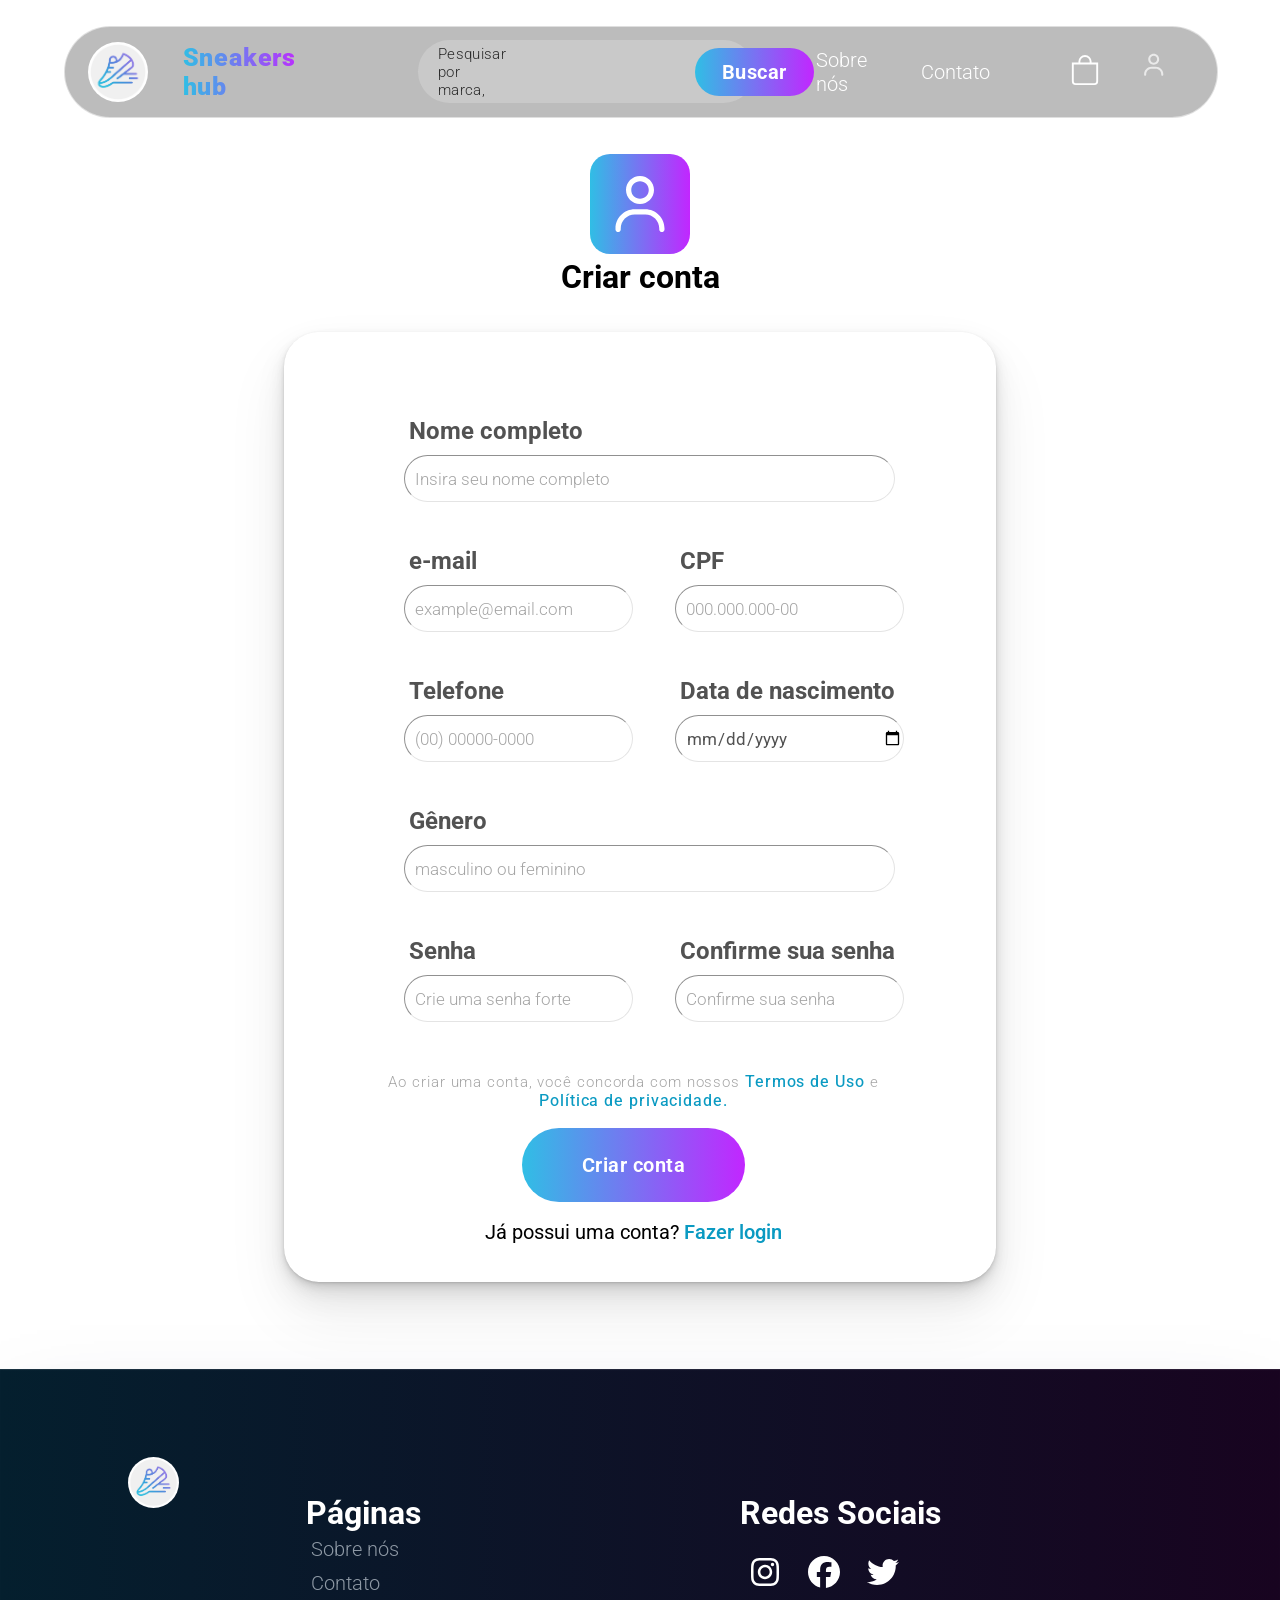
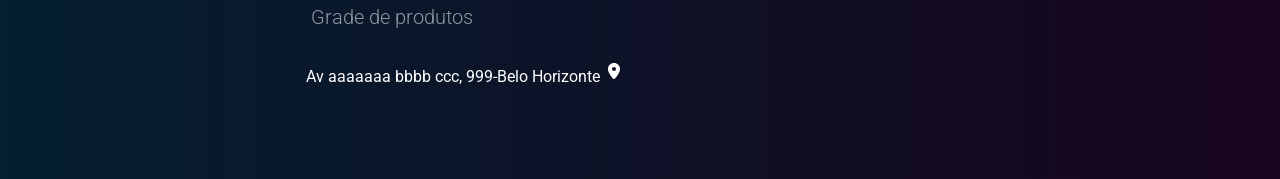
<file: conta.html>
<!DOCTYPE html>
<html lang="en">
<head>
    <meta charset="UTF-8">
    <meta name="viewport" content="width=device-width, initial-scale=1.0">
    <link rel="stylesheet" href="conta.css">
    <title>Document</title>
    <link rel="preconnect" href="https://fonts.googleapis.com">
    <link rel="preconnect" href="https://fonts.gstatic.com" crossorigin>
    <link href="https://fonts.googleapis.com/css2?family=Roboto:ital,wght@0,100..900;1,100..900&display=swap" rel="stylesheet">
</head>
<body>
    <header>
        <div id="nav">
            <img src="logo-tenis.png" alt="">
            <a href="index.html" id="casa">Sneakers hub</a>
            <div id="barra">
                <p>Pesquisar por marca, <modelo class=""></modelo></p>
                <a href="" id="buscar">Buscar</a></div>
            <a href="" class="sobre-contato s">Sobre nós</a>
            <a href="" class="sobre-contato c">Contato</a>
            <a href="sacola.html" class="btn sacola">
                <svg xmlns="http://www.w3.org/2000/svg" width="16" height="16" fill="currentColor" class="bi bi-bag" viewBox="0 0 16 16">
                    <path d="M8 1a2.5 2.5 0 0 1 2.5 2.5V4h-5v-.5A2.5 2.5 0 0 1 8 1m3.5 3v-.5a3.5 3.5 0 1 0-7 0V4H1v10a2 2 0 0 0 2 2h10a2 2 0 0 0 2-2V4zM2 5h12v9a1 1 0 0 1-1 1H3a1 1 0 0 1-1-1z"/>
                  </svg>
            </a>
            <a href="" class="btn log"><svg xmlns="http://www.w3.org/2000/svg" viewBox="0 0 640 640"><!--!Font Awesome Free v7.2.0 by @fontawesome - https://fontawesome.com License - https://fontawesome.com/license/free Copyright 2026 Fonticons, Inc.--><path d="M240 192C240 147.8 275.8 112 320 112C364.2 112 400 147.8 400 192C400 236.2 364.2 272 320 272C275.8 272 240 236.2 240 192zM448 192C448 121.3 390.7 64 320 64C249.3 64 192 121.3 192 192C192 262.7 249.3 320 320 320C390.7 320 448 262.7 448 192zM144 544C144 473.3 201.3 416 272 416L368 416C438.7 416 496 473.3 496 544L496 552C496 565.3 506.7 576 520 576C533.3 576 544 565.3 544 552L544 544C544 446.8 465.2 368 368 368L272 368C174.8 368 96 446.8 96 544L96 552C96 565.3 106.7 576 120 576C133.3 576 144 565.3 144 552L144 544z"/></svg></a>
        </div>
            </div>
    </header>

    <div id="geral">
        <svg id="svg" xmlns="http://www.w3.org/2000/svg" viewBox="0 0 640 640"><!--!Font Awesome Free v7.2.0 by @fontawesome - https://fontawesome.com License - https://fontawesome.com/license/free Copyright 2026 Fonticons, Inc.--><path d="M240 192C240 147.8 275.8 112 320 112C364.2 112 400 147.8 400 192C400 236.2 364.2 272 320 272C275.8 272 240 236.2 240 192zM448 192C448 121.3 390.7 64 320 64C249.3 64 192 121.3 192 192C192 262.7 249.3 320 320 320C390.7 320 448 262.7 448 192zM144 544C144 473.3 201.3 416 272 416L368 416C438.7 416 496 473.3 496 544L496 552C496 565.3 506.7 576 520 576C533.3 576 544 565.3 544 552L544 544C544 446.8 465.2 368 368 368L272 368C174.8 368 96 446.8 96 544L96 552C96 565.3 106.7 576 120 576C133.3 576 144 565.3 144 552L144 544z"/></svg>
        <div id="conteudo"></div>
        <h1>Criar conta</h1>
        <div id="form">
            <div class="int nome">
                <h2>Nome completo</h2>
                <input class="input grande" type="text" placeholder="Insira seu nome completo">
            </div>
            <div class="mei email">
                <h2>e-mail</h2>
                <input class="input"  type="email" placeholder="example@email.com">
            </div>
            <div class="mei telefone">
                <h2>Telefone</h2>
                <input class="input"  type="tel" placeholder="(00) 00000-0000">
            </div>
            <div class="mei cpf">
                <h2>CPF</h2>
                <input  class="input" type="number" placeholder="000.000.000-00">
            </div>
            <div class="mei nasc">
                <h2>Data de nascimento</h2>
                <input class="input"  type="date">
            </div>
            <div class="int genero">
                <h2>Gênero</h2>
                <input class="input grande"  type="text" placeholder="masculino ou feminino">
            </div>
            <div class="mei senha">
                <h2>Senha</h2>
                <input class="input"  type="password" placeholder="Crie uma senha forte" >
            </div>
            <div class="mei senha2">
                <h2>Confirme sua senha</h2>
                <input class="input"  type="password" placeholder="Confirme sua senha">
            </div>
            <div class="resto">
                <p id="bobagem">Ao criar uma conta, você concorda com nossos <span>Termos de Uso</span> e <span> Política de privacidade.</span></p>
                <a href="" id="criar">Criar conta</a>
                <p id="ja">Já possui uma conta? <span>Fazer login</span></p>
            </div>
        </div>
    </div>
    <footer>
        <div class="div um"> <img src="logo-tenis.png" alt=""></div>
        <div class="div dois">
                <h1>Páginas</h1>
                <a href="">Sobre nós</a><br>
                <a href="">Contato</a><br>
                <a href="grade.html">Grade de produtos</a>
        </div>
        <div class="div tres">
            <h1>Redes Sociais</h1>
                <a href=""><svg xmlns="http://www.w3.org/2000/svg" viewBox="0 0 640 640"><!--!Font Awesome Free v7.3.0 by @fontawesome - https://fontawesome.com License - https://fontawesome.com/license/free Copyright 2026 Fonticons, Inc.--><path d="M320.3 205C256.8 204.8 205.2 256.2 205 319.7C204.8 383.2 256.2 434.8 319.7 435C383.2 435.2 434.8 383.8 435 320.3C435.2 256.8 383.8 205.2 320.3 205zM319.7 245.4C360.9 245.2 394.4 278.5 394.6 319.7C394.8 360.9 361.5 394.4 320.3 394.6C279.1 394.8 245.6 361.5 245.4 320.3C245.2 279.1 278.5 245.6 319.7 245.4zM413.1 200.3C413.1 185.5 425.1 173.5 439.9 173.5C454.7 173.5 466.7 185.5 466.7 200.3C466.7 215.1 454.7 227.1 439.9 227.1C425.1 227.1 413.1 215.1 413.1 200.3zM542.8 227.5C541.1 191.6 532.9 159.8 506.6 133.6C480.4 107.4 448.6 99.2 412.7 97.4C375.7 95.3 264.8 95.3 227.8 97.4C192 99.1 160.2 107.3 133.9 133.5C107.6 159.7 99.5 191.5 97.7 227.4C95.6 264.4 95.6 375.3 97.7 412.3C99.4 448.2 107.6 480 133.9 506.2C160.2 532.4 191.9 540.6 227.8 542.4C264.8 544.5 375.7 544.5 412.7 542.4C448.6 540.7 480.4 532.5 506.6 506.2C532.8 480 541 448.2 542.8 412.3C544.9 375.3 544.9 264.5 542.8 227.5zM495 452C487.2 471.6 472.1 486.7 452.4 494.6C422.9 506.3 352.9 503.6 320.3 503.6C287.7 503.6 217.6 506.2 188.2 494.6C168.6 486.8 153.5 471.7 145.6 452C133.9 422.5 136.6 352.5 136.6 319.9C136.6 287.3 134 217.2 145.6 187.8C153.4 168.2 168.5 153.1 188.2 145.2C217.7 133.5 287.7 136.2 320.3 136.2C352.9 136.2 423 133.6 452.4 145.2C472 153 487.1 168.1 495 187.8C506.7 217.3 504 287.3 504 319.9C504 352.5 506.7 422.6 495 452z"/></svg></a>
                <a href=""><svg xmlns="http://www.w3.org/2000/svg" viewBox="0 0 640 640"><!--!Font Awesome Free v7.3.0 by @fontawesome - https://fontawesome.com License - https://fontawesome.com/license/free Copyright 2026 Fonticons, Inc.--><path d="M576 320C576 178.6 461.4 64 320 64C178.6 64 64 178.6 64 320C64 440 146.7 540.8 258.2 568.5L258.2 398.2L205.4 398.2L205.4 320L258.2 320L258.2 286.3C258.2 199.2 297.6 158.8 383.2 158.8C399.4 158.8 427.4 162 438.9 165.2L438.9 236C432.9 235.4 422.4 235 409.3 235C367.3 235 351.1 250.9 351.1 292.2L351.1 320L434.7 320L420.3 398.2L351 398.2L351 574.1C477.8 558.8 576 450.9 576 320z"/></svg></a>
                <a href=""><svg xmlns="http://www.w3.org/2000/svg" viewBox="0 0 640 640"><!--!Font Awesome Free v7.3.0 by @fontawesome - https://fontawesome.com License - https://fontawesome.com/license/free Copyright 2026 Fonticons, Inc.--><path d="M523.4 215.7C523.7 220.2 523.7 224.8 523.7 229.3C523.7 368 418.1 527.9 225.1 527.9C165.6 527.9 110.4 510.7 64 480.8C72.4 481.8 80.6 482.1 89.3 482.1C138.4 482.1 183.5 465.5 219.6 437.3C173.5 436.3 134.8 406.1 121.5 364.5C128 365.5 134.5 366.1 141.3 366.1C150.7 366.1 160.1 364.8 168.9 362.5C120.8 352.8 84.8 310.5 84.8 259.5L84.8 258.2C98.8 266 115 270.9 132.2 271.5C103.9 252.7 85.4 220.5 85.4 184.1C85.4 164.6 90.6 146.7 99.7 131.1C151.4 194.8 229 236.4 316.1 240.9C314.5 233.1 313.5 225 313.5 216.9C313.5 159.1 360.3 112 418.4 112C448.6 112 475.9 124.7 495.1 145.1C518.8 140.6 541.6 131.8 561.7 119.8C553.9 144.2 537.3 164.6 515.6 177.6C536.7 175.3 557.2 169.5 576 161.4C561.7 182.2 543.8 200.7 523.4 215.7z"/></svg></a>
        </div>
        <div class="div"></div>
        <div class="div cinco"><p>Av aaaaaaa bbbb ccc, 999-Belo Horizonte</p><svg xmlns="http://www.w3.org/2000/svg" viewBox="0 0 640 640"><!--!Font Awesome Free v7.3.0 by @fontawesome - https://fontawesome.com License - https://fontawesome.com/license/free Copyright 2026 Fonticons, Inc.--><path d="M128 252.6C128 148.4 214 64 320 64C426 64 512 148.4 512 252.6C512 371.9 391.8 514.9 341.6 569.4C329.8 582.2 310.1 582.2 298.3 569.4C248.1 514.9 127.9 371.9 127.9 252.6zM320 320C355.3 320 384 291.3 384 256C384 220.7 355.3 192 320 192C284.7 192 256 220.7 256 256C256 291.3 284.7 320 320 320z"/></svg></div>
        <div class="div"></div>
    </footer>
</body>
</html>
</file>
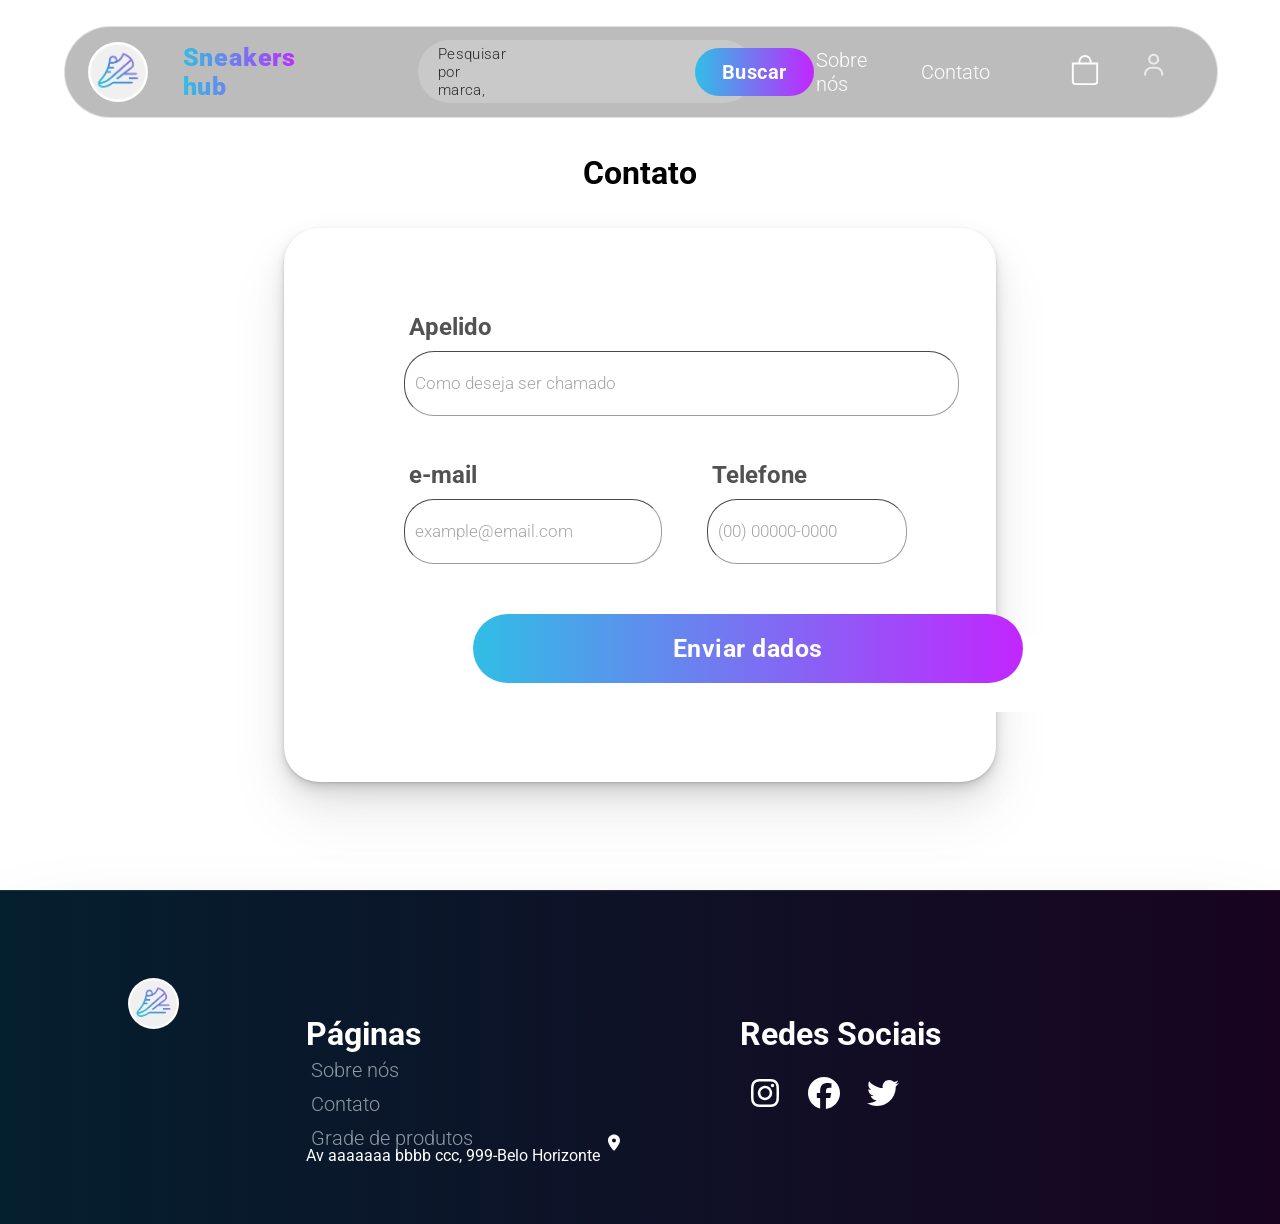
<file: ctt.html>
<!DOCTYPE html>
<html lang="en">

<head>
    <meta charset="UTF-8">
    <meta name="viewport" content="width=device-width, initial-scale=1.0">
    <link rel="stylesheet" href="ctt.css">
    <title>Document</title>
    <link rel="preconnect" href="https://fonts.googleapis.com">
    <link rel="preconnect" href="https://fonts.gstatic.com" crossorigin>
    <link href="https://fonts.googleapis.com/css2?family=Roboto:ital,wght@0,100..900;1,100..900&display=swap"
        rel="stylesheet">
</head>
<header>
    <div id="nav">
        <img src="logo-tenis.png" alt="">
        <a href="index.html" id="casa">Sneakers hub</a>
        <div id="barra">
            <p>Pesquisar por marca, <modelo class=""></modelo>
            </p>
            <a href="" id="buscar">Buscar</a>
        </div>
        <a href="" class="sobre-contato s">Sobre nós</a>
        <a href="" class="sobre-contato c">Contato</a>
        <a href="sacola.html" class="btn sacola">
            <svg xmlns="http://www.w3.org/2000/svg" width="16" height="16" fill="currentColor" class="bi bi-bag"
                viewBox="0 0 16 16">
                <path
                    d="M8 1a2.5 2.5 0 0 1 2.5 2.5V4h-5v-.5A2.5 2.5 0 0 1 8 1m3.5 3v-.5a3.5 3.5 0 1 0-7 0V4H1v10a2 2 0 0 0 2 2h10a2 2 0 0 0 2-2V4zM2 5h12v9a1 1 0 0 1-1 1H3a1 1 0 0 1-1-1z" />
            </svg>
        </a>
        <a href="" class="btn log"><svg xmlns="http://www.w3.org/2000/svg"
                viewBox="0 0 640 640"><!--!Font Awesome Free v7.2.0 by @fontawesome - https://fontawesome.com License - https://fontawesome.com/license/free Copyright 2026 Fonticons, Inc.-->
                <path
                    d="M240 192C240 147.8 275.8 112 320 112C364.2 112 400 147.8 400 192C400 236.2 364.2 272 320 272C275.8 272 240 236.2 240 192zM448 192C448 121.3 390.7 64 320 64C249.3 64 192 121.3 192 192C192 262.7 249.3 320 320 320C390.7 320 448 262.7 448 192zM144 544C144 473.3 201.3 416 272 416L368 416C438.7 416 496 473.3 496 544L496 552C496 565.3 506.7 576 520 576C533.3 576 544 565.3 544 552L544 544C544 446.8 465.2 368 368 368L272 368C174.8 368 96 446.8 96 544L96 552C96 565.3 106.7 576 120 576C133.3 576 144 565.3 144 552L144 544z" />
            </svg></a>
    </div>
    </div>
</header>
<div id="geral">
    <h1>Contato</h1>
    <div id="form">
        <div class="int nome">
            <h2>Apelido</h2>
            <input class="input grande" type="text" placeholder="Como deseja ser chamado">
        </div>
        <div class="mei email">
            <h2>e-mail</h2>
            <input class="input" type="email" placeholder="example@email.com">
        </div>
        <div class="mei telefone">
            <h2>Telefone</h2>
            <input class="input" type="tel" placeholder="(00) 00000-0000">
        </div>
        <div class="confirm">
            <a id="con" href="">Enviar dados</a>
        </div>
    </div>
    <footer>
        <div class="div um"> <img src="logo-tenis.png" alt=""></div>
        <div class="div dois">
            <h1>Páginas</h1>
            <a href="">Sobre nós</a><br>
            <a href="">Contato</a><br>
            <a href="grade.html">Grade de produtos</a>
        </div>
        <div class="div tres">
            <h1>Redes Sociais</h1>
            <a href=""><svg xmlns="http://www.w3.org/2000/svg"
                    viewBox="0 0 640 640"><!--!Font Awesome Free v7.3.0 by @fontawesome - https://fontawesome.com License - https://fontawesome.com/license/free Copyright 2026 Fonticons, Inc.-->
                    <path
                        d="M320.3 205C256.8 204.8 205.2 256.2 205 319.7C204.8 383.2 256.2 434.8 319.7 435C383.2 435.2 434.8 383.8 435 320.3C435.2 256.8 383.8 205.2 320.3 205zM319.7 245.4C360.9 245.2 394.4 278.5 394.6 319.7C394.8 360.9 361.5 394.4 320.3 394.6C279.1 394.8 245.6 361.5 245.4 320.3C245.2 279.1 278.5 245.6 319.7 245.4zM413.1 200.3C413.1 185.5 425.1 173.5 439.9 173.5C454.7 173.5 466.7 185.5 466.7 200.3C466.7 215.1 454.7 227.1 439.9 227.1C425.1 227.1 413.1 215.1 413.1 200.3zM542.8 227.5C541.1 191.6 532.9 159.8 506.6 133.6C480.4 107.4 448.6 99.2 412.7 97.4C375.7 95.3 264.8 95.3 227.8 97.4C192 99.1 160.2 107.3 133.9 133.5C107.6 159.7 99.5 191.5 97.7 227.4C95.6 264.4 95.6 375.3 97.7 412.3C99.4 448.2 107.6 480 133.9 506.2C160.2 532.4 191.9 540.6 227.8 542.4C264.8 544.5 375.7 544.5 412.7 542.4C448.6 540.7 480.4 532.5 506.6 506.2C532.8 480 541 448.2 542.8 412.3C544.9 375.3 544.9 264.5 542.8 227.5zM495 452C487.2 471.6 472.1 486.7 452.4 494.6C422.9 506.3 352.9 503.6 320.3 503.6C287.7 503.6 217.6 506.2 188.2 494.6C168.6 486.8 153.5 471.7 145.6 452C133.9 422.5 136.6 352.5 136.6 319.9C136.6 287.3 134 217.2 145.6 187.8C153.4 168.2 168.5 153.1 188.2 145.2C217.7 133.5 287.7 136.2 320.3 136.2C352.9 136.2 423 133.6 452.4 145.2C472 153 487.1 168.1 495 187.8C506.7 217.3 504 287.3 504 319.9C504 352.5 506.7 422.6 495 452z" />
                </svg></a>
            <a href=""><svg xmlns="http://www.w3.org/2000/svg"
                    viewBox="0 0 640 640"><!--!Font Awesome Free v7.3.0 by @fontawesome - https://fontawesome.com License - https://fontawesome.com/license/free Copyright 2026 Fonticons, Inc.-->
                    <path
                        d="M576 320C576 178.6 461.4 64 320 64C178.6 64 64 178.6 64 320C64 440 146.7 540.8 258.2 568.5L258.2 398.2L205.4 398.2L205.4 320L258.2 320L258.2 286.3C258.2 199.2 297.6 158.8 383.2 158.8C399.4 158.8 427.4 162 438.9 165.2L438.9 236C432.9 235.4 422.4 235 409.3 235C367.3 235 351.1 250.9 351.1 292.2L351.1 320L434.7 320L420.3 398.2L351 398.2L351 574.1C477.8 558.8 576 450.9 576 320z" />
                </svg></a>
            <a href=""><svg xmlns="http://www.w3.org/2000/svg"
                    viewBox="0 0 640 640"><!--!Font Awesome Free v7.3.0 by @fontawesome - https://fontawesome.com License - https://fontawesome.com/license/free Copyright 2026 Fonticons, Inc.-->
                    <path
                        d="M523.4 215.7C523.7 220.2 523.7 224.8 523.7 229.3C523.7 368 418.1 527.9 225.1 527.9C165.6 527.9 110.4 510.7 64 480.8C72.4 481.8 80.6 482.1 89.3 482.1C138.4 482.1 183.5 465.5 219.6 437.3C173.5 436.3 134.8 406.1 121.5 364.5C128 365.5 134.5 366.1 141.3 366.1C150.7 366.1 160.1 364.8 168.9 362.5C120.8 352.8 84.8 310.5 84.8 259.5L84.8 258.2C98.8 266 115 270.9 132.2 271.5C103.9 252.7 85.4 220.5 85.4 184.1C85.4 164.6 90.6 146.7 99.7 131.1C151.4 194.8 229 236.4 316.1 240.9C314.5 233.1 313.5 225 313.5 216.9C313.5 159.1 360.3 112 418.4 112C448.6 112 475.9 124.7 495.1 145.1C518.8 140.6 541.6 131.8 561.7 119.8C553.9 144.2 537.3 164.6 515.6 177.6C536.7 175.3 557.2 169.5 576 161.4C561.7 182.2 543.8 200.7 523.4 215.7z" />
                </svg></a>
        </div>
        <div class="div"></div>
        <div class="div cinco">
            <p>Av aaaaaaa bbbb ccc, 999-Belo Horizonte</p><svg xmlns="http://www.w3.org/2000/svg"
                viewBox="0 0 640 640"><!--!Font Awesome Free v7.3.0 by @fontawesome - https://fontawesome.com License - https://fontawesome.com/license/free Copyright 2026 Fonticons, Inc.-->
                <path
                    d="M128 252.6C128 148.4 214 64 320 64C426 64 512 148.4 512 252.6C512 371.9 391.8 514.9 341.6 569.4C329.8 582.2 310.1 582.2 298.3 569.4C248.1 514.9 127.9 371.9 127.9 252.6zM320 320C355.3 320 384 291.3 384 256C384 220.7 355.3 192 320 192C284.7 192 256 220.7 256 256C256 291.3 284.7 320 320 320z" />
            </svg>
        </div>
        <div class="div"></div>
    </footer>

    <body>

    </body>

</html>
</file>
<file: conta.css>
*{
    margin: 0;
    padding: 0;
    font-family: "Roboto", sans-serif;
    scroll-behavior: smooth;
    scroll-padding-top: -60px;
}

#nav{
    margin-left: 5%;
    width: 90%;
    height: 10vh;
    margin-top: 2%;
    border-radius: 50px;
    background-color: rgba(139, 139, 139, 0.575);
    backdrop-filter: blur(5px);
    -webkit-backdrop-filter: blur(5px);
    border: 1px solid rgba(252, 252, 252, 0.541);
    display: flex;
    align-items: center;
    justify-content: center;

    img{
        width: 60px;
        height: 60px;
        margin-left: 2%;
        object-fit: cover;
        border-radius: 50%;
    }

}
#casa{
    margin-left: 3%;
    font-size: 25px;
    letter-spacing: 0.8px;
    font-weight: 950;
    background-image: linear-gradient(to right, #30bee5, #c226ff);
    color: transparent;
    background-clip: text;
    text-decoration: none;
}
    

#barra{
    height: 7vh;
    width: 40%;
    margin-left: 10%;
    margin-right: 4%;
    background-color: rgba(238, 238, 238, 0.26);
    border-radius: 50px;
    display: flex;
    align-items: center;
    p{
        font-size: 15px;
        letter-spacing: 0.3px;
        color: rgb(43, 43, 43);
        font-weight: 300;
        margin-left: 20px;
    }
}

#buscar{
    padding: 12px 27px;
    margin-left: 56%;
    border-radius: 50px;
    border: none;
    background-image: linear-gradient(to right, #30bee5, #c226ff);
    color: white;
    font-size: 20px;
    font-weight: 670;
    letter-spacing: 0.5px;
    text-decoration: none;
}
.sobre-contato{
    color: white;
    text-decoration: none;
    font-size: 20px;
    font-weight: 300;
    margin-right: 40px;
}
.sobre-contato:hover{
    font-weight: 400;
    transition: 0.5s;
}

.s{
    margin-left: 15px;
}
.btn{
    margin-left: 40px;
}
.sacola svg{
    width: 30px;
    height: 30px;
    color: white;
}
.log{
    width: 37.5px;
    height: 37.5px;
    margin-bottom: 4px;
    margin-right: 50px;
    fill: rgba(241, 241, 241, 0.87);
}
#geral{
    display: flex;
    flex-direction: column;
    align-items: center;
    height: 135vh;
    margin-top: 4vh;
    width: 100%;
}

#svg{
    width: 70px;
    background-image: linear-gradient(to right, #30bee5, #c226ff) ;
    border-radius: 20px;
    padding: 15px;
    fill: white;
    margin-bottom: 0.5vh;
}
#form{
    margin-top: 4VH;
    width: 40%;
    height: 90vh;
    box-shadow: rgba(0, 0, 0, 0.07) 0px 1px 2px, rgba(0, 0, 0, 0.07) 0px 2px 4px, rgba(0, 0, 0, 0.07) 0px 4px 8px, rgba(0, 0, 0, 0.07) 0px 8px 16px, rgba(0, 0, 0, 0.07) 0px 16px 32px, rgba(0, 0, 0, 0.07) 0px 32px 64px;
    border-radius: 35px;
    padding: 70px 100px;
    display: grid;
    grid-template-rows:   1fr 1fr 1fr 1fr 1fr 2fr;
    grid-template-columns: 1fr 1fr;
    gap: 30px;
    div{
        background-color: rgb(255, 255, 255);
    }
}

.nome{    
    grid-row: 1;
    grid-column: 1/2;
}
.email{
    grid-row: 2;
    grid-column: 1;
}
.cpf{
    grid-row: 2;
    grid-column: 2;
}
.telefone{
    grid-row: 3;
    grid-column: 1;
}
.nasc{
    grid-row: 3;
    grid-column: 2;
}
.genero{
    grid-row: 4;
    grid-column: 1/2;
}
.senha{
    grid-row: 5;
    grid-column: 1;
}
.senha2{
    grid-row: 5;
    grid-column: 2;
}
.resto{
    grid-row: 6;
    grid-column: 1/2;
}
.int{
    width: 207%;
}

h2{
    margin-top: 15px;
    margin-left: 25px;
    color: #525252;
}
.input{
    margin-left: 20px;
    margin-top: 10px;
    height: 5vh;
    border-radius: 25px;
    width: 90%;
    border-width: 0.8px;
    border-color: #e4e4e4;
    padding-left: 10px;
    font-size: 17px;
    color: #525252;
}
.input:focus{
    outline: none;
}
.input::placeholder{
    font-weight: 300;
    color: #a5a5a5;
}
.grande{
    width: 96%;
}

.resto{
    width: 207%;
    display: flex;
    flex-direction: column;
    align-items: center;
    padding-top: 20px;
}
#bobagem{
    font-size: 15px;
    letter-spacing: 0.9px;
    font-weight: 300;
    color: #a5a5a5;
    text-align: center;
    span{
        font-size: 16px;
        font-weight: 450;
        color: #0a9ac2;
    }
}
#criar{
    padding: 25px 60px;
    margin-top: 2vh;
    border-radius: 50px;
    border: none;
    background-image: linear-gradient(to right, #30bee5, #c226ff);
    color: white;
    font-size: 20px;
    font-weight: 640;
    letter-spacing: 0.5px;
    text-decoration: none;
}
#criar:hover {
    display: inline-block;
    animation: pulo 1s ease-out 1;
  }
  
  @keyframes pulo {

  45%  { transform: translateY(-10px); } /* 2º pulo (médio) */
  60%  { transform: translateY(0); }     /* Chão */
  75%  { transform: translateY(-6px); }  /* 3º pulo (baixo) */
  90%  { transform: translateY(0); }     /* Chão */
  95%  { transform: translateY(-2px); }  /* 4º pulo (quase parando) */
  100% { transform: translateY(0); } 
  }

  #ja{
    margin-top: 2vh;
    font-weight: 400;
    font-size: 20px;
    span{
        color: #0a9ac2;
        font-weight: 550;
    }
  }

  footer{
    width: 100%;
    height: 40vh;
    padding-top: 50px;
    background-image: linear-gradient(to right, #041f2e, #180420);
    box-shadow: rgba(255, 255, 255, 0.1) 0px 1px 1px 0px inset, rgba(50, 50, 93, 0.25) 0px 50px 100px -20px, rgba(0, 0, 0, 0.3) 0px 30px 60px -30px;
    display: grid;
    grid-template-columns: 20% 30% 20%;
    grid-template-rows:  55% 20%;
    gap: 50px;
}
.um{
    padding-left: 50%;
    padding-top: 15%;
    img{
        width: 40%;
        border-radius: 50%;
    }
}
.dois{
    color: white;
    padding-top: 75px;
    
    a{
        text-decoration: none;
        color: rgba(240, 248, 255, 0.575);
        font-weight: 300;
        font-size: 20px;
        line-height: 1.7;
        padding-left: 5px;
        margin-top: 15px;
    }
}
.tres{
    color: white;
    padding-top: 75px;
    
    svg{
        fill: white;
        margin-top: 20px;
        margin-left: 5px;
        width: 40px;
        margin-right: 10px;
    }
}
.cinco{
    display: flex;
    color: white;
    svg{
        width: 20px;
        fill: white;
        margin-top: -64px;
        margin-left: 4px;
    }
</file>
<file: ctt.css>
* {
    margin: 0;
    padding: 0;
    font-family: "Roboto", sans-serif;
    scroll-behavior: smooth;
    scroll-padding-top: -60px;
}

#nav {
    margin-left: 5%;
    width: 90%;
    height: 10vh;
    margin-top: 2%;
    border-radius: 50px;
    background-color: rgba(139, 139, 139, 0.575);
    backdrop-filter: blur(5px);
    -webkit-backdrop-filter: blur(5px);
    border: 1px solid rgba(252, 252, 252, 0.541);
    display: flex;
    align-items: center;
    justify-content: center;

    img {
        width: 60px;
        height: 60px;
        margin-left: 2%;
        object-fit: cover;
        border-radius: 50%;
    }

}

#casa {
    margin-left: 3%;
    font-size: 25px;
    letter-spacing: 0.8px;
    font-weight: 950;
    background-image: linear-gradient(to right, #30bee5, #c226ff);
    color: transparent;
    background-clip: text;
    text-decoration: none;
}


#barra {
    height: 7vh;
    width: 40%;
    margin-left: 10%;
    margin-right: 4%;
    background-color: rgba(238, 238, 238, 0.26);
    border-radius: 50px;
    display: flex;
    align-items: center;

    p {
        font-size: 15px;
        letter-spacing: 0.3px;
        color: rgb(43, 43, 43);
        font-weight: 300;
        margin-left: 20px;
    }
}

#buscar {
    padding: 12px 27px;
    margin-left: 56%;
    border-radius: 50px;
    border: none;
    background-image: linear-gradient(to right, #30bee5, #c226ff);
    color: white;
    font-size: 20px;
    font-weight: 670;
    letter-spacing: 0.5px;
    text-decoration: none;
}

.sobre-contato {
    color: white;
    text-decoration: none;
    font-size: 20px;
    font-weight: 300;
    margin-right: 40px;
}

.sobre-contato:hover {
    font-weight: 400;
    transition: 0.5s;
}

.s {
    margin-left: 15px;
}

.btn {
    margin-left: 40px;
}

.sacola svg {
    width: 30px;
    height: 30px;
    color: white;
}

.log {
    width: 37.5px;
    height: 37.5px;
    margin-bottom: 4px;
    margin-right: 50px;
    fill: rgba(241, 241, 241, 0.87);
}

#geral {
    display: flex;
    flex-direction: column;
    align-items: center;
    height: 80vh;
    margin-top: 4vh;
    width: 100%;
}


#form {
    margin-top: 4VH;
    width: 40%;
    height: 50vh;
    box-shadow: rgba(0, 0, 0, 0.07) 0px 1px 2px, rgba(0, 0, 0, 0.07) 0px 2px 4px, rgba(0, 0, 0, 0.07) 0px 4px 8px, rgba(0, 0, 0, 0.07) 0px 8px 16px, rgba(0, 0, 0, 0.07) 0px 16px 32px, rgba(0, 0, 0, 0.07) 0px 32px 64px;
    border-radius: 35px;
    padding: 70px 100px;
    display: grid;
    grid-template-rows: 1fr 1fr 1fr;
    grid-template-columns: 1fr 1fr;
    gap: 30px;

    div {
        background-color: rgb(255, 255, 255);
    }
}

.confirm {
    grid-row: 3;
    grid-column: 1/2;
    width: 250%;
    margin-top: 40px;
}

.nome {
    grid-row: 1;
    grid-column: 1/2;
}

.email {
    grid-row: 2;
    grid-column: 1;
}

.telefone {
    grid-row: 2;
    grid-column: 2;
}

h2 {
    margin-top: 15px;
    margin-left: 25px;
    color: #525252;
}

.input {
    margin-left: 20px;
    margin-top: 10px;
    height: 7vh;
    border-radius: 30px;
    width: 90%;
    border-width: 1px;
    border-color: #9c9c9c;
    padding-left: 10px;
    font-size: 17px;
    color: #707070;
}

.input:focus {
    outline: none;
}

.input::placeholder {
    font-weight: 300;
    color: #a5a5a5;
}

.grande {
    width: 199%;
}

#con {
    padding: 20px 200px;
    border-radius: 50px;
    border: none;
    background-image: linear-gradient(to right, #30bee5, #c226ff);
    color: white;
    font-size: 25px;
    font-weight: 670;
    letter-spacing: 0.5px;
    text-decoration: none;
    margin-left: 13%;
    margin-top: 7%;
}

footer {
    width: 100%;
    height: 40vh;
    padding-top: 50px;
    background-image: linear-gradient(to right, #041f2e, #180420);
    box-shadow: rgba(255, 255, 255, 0.1) 0px 1px 1px 0px inset, rgba(50, 50, 93, 0.25) 0px 50px 100px -20px, rgba(0, 0, 0, 0.3) 0px 30px 60px -30px;
    display: grid;
    grid-template-columns: 20% 30% 20%;
    grid-template-rows: 55% 20%;
    gap: 50px;
    margin-top: 12vh;
}

.um {
    padding-left: 50%;
    padding-top: 15%;

    img {
        width: 40%;
        border-radius: 50%;
    }
}

.dois {
    color: white;
    padding-top: 75px;

    a {
        text-decoration: none;
        color: rgba(240, 248, 255, 0.575);
        font-weight: 300;
        font-size: 20px;
        line-height: 1.7;
        padding-left: 5px;
        margin-top: 15px;
    }
}

.tres {
    color: white;
    padding-top: 75px;

    svg {
        fill: white;
        margin-top: 20px;
        margin-left: 5px;
        width: 40px;
        margin-right: 10px;
    }
}

.cinco {
    display: flex;
    color: white;

    svg {
        width: 20px;
        fill: white;
        margin-top: -64px;
        margin-left: 4px;
    }
}
</file>
